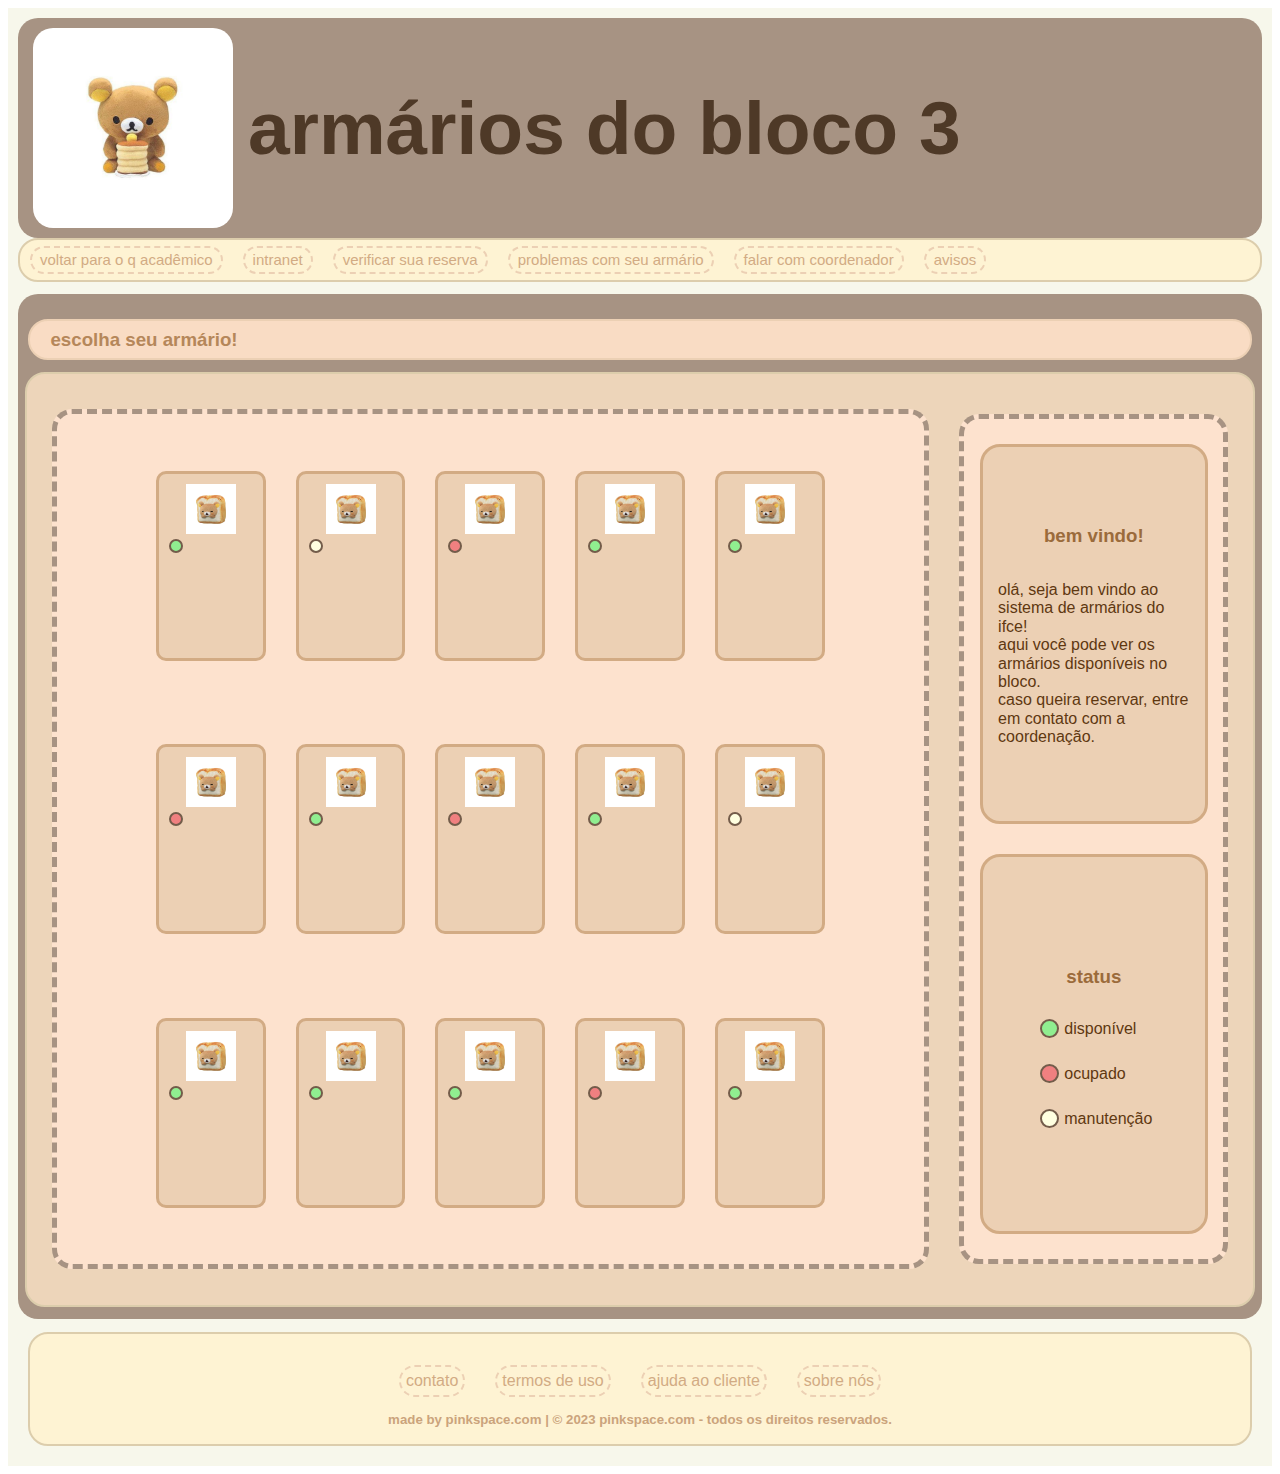
<file: index.html>
<!DOCTYPE html>
<html lang="pt-BR">

<head>

  <meta charset="UTF-8">
  <meta http-equiv="X-UA-Compatible" content="IE=edge">
  <meta name="viewport" content="width=device-width, initial-scale=1.0">

  <!--nome da pag-->
  <title>sistema de armários - if</title>

  <!--espaço pra colocar fav.icon-->
  <link rel="icon" type="image/png" sizes="192x192" href="fav.icon/android-icon-192x192.png">
  <link rel="icon" type="image/png" sizes="32x32" href="fav.icon/favicon-32x32.png">
  <link rel="icon" type="image/png" sizes="96x96" href="fav.icon/favicon-96x96.png">
  <link rel="icon" type="image/png" sizes="16x16" href="fav.icon/favicon-16x16.png">
  <link rel="manifest" href="fav.icon/manifest.json">
  <meta name="msapplication-TileColor" content="#ffffff">
  <meta name="msapplication-TileImage" content="fav.icon/ms-icon-144x144.png">
  <meta name="theme-color" content="#ffffff">

  <!-- Css externo -->
  <link rel="stylesheet" type="text/css" href="css/normalize.css">
  <link rel="stylesheet" type="text/css" href="css/style.css">
</head>


<!--body do site-->

<body>
  <!--class conteiner que envolve toda estrutura do site-->
  <div class="conteiner">

    <!--header contém banner e nav-->
    <header>

      <!--banner do site-->
      <div class="banner">
        <img class="imgbanner" src="imgs/ursinho.jpeg" alt="banner do site">
        <h1>armários do bloco 3</h1>
      </div>

      <!--nav do site-->
      <nav>
        <ul>
          <li><a href="#">voltar para o q acadêmico</a></li>
          <li><a href="#">intranet</a></li>
          <li><a href="#">verificar sua reserva</a></li>
          <li><a href="#">problemas com seu armário</a></li>
          <li><a href="#">falar com coordenador</a></li>
          <li><a href="#">avisos</a></li>
        </ul>
      </nav>

    </header>

    <!--main vai conter principal-->
    <main>

      <!--janela inteira-->
      <div class="janela-int">
        <h3>escolha seu armário!</h3>
      </div>

      <!--principal vai conter 1 janela inteira, armarios e 2 janelas laterais-->
      <div class="principal">

        <!--classe que envolve todos os armários-->
        <div class="cont-armarios">

          <!--armários-->
          <div class="armario">
            <img class="imgs" src="imgs/minikitty.jpeg" alt="mini icon de armário 1">
            <div class="stt" style="background-color: lightgreen; cursor: pointer;"></div>
          </div>

          <div class="armario">
            <img class="imgs" src="imgs/minikitty.jpeg" alt="mini icon de armário 1">
            <div class="stt" style="background-color: lightyellow;"></div>
          </div>

          <div class="armario">
            <img class="imgs" src="imgs/minikitty.jpeg" alt="mini icon de armário 1">
            <div class="stt" style="background-color: lightcoral;"></div>
          </div>

          <div class="armario">
            <img class="imgs" src="imgs/minikitty.jpeg" alt="mini icon de armário 1">
            <div class="stt" style="background-color: lightgreen; cursor: pointer;"></div>
          </div>

          <div class="armario">
            <img class="imgs" src="imgs/minikitty.jpeg" alt="mini icon de armário 1">
            <div class="stt" style="background-color: lightgreen; cursor: pointer;"></div>
          </div>

          <div class="armario">
            <img class="imgs" src="imgs/minikitty.jpeg" alt="mini icon de armário 1">
            <div class="stt" style="background-color: lightcoral;"></div>
          </div>

          <div class="armario">
            <img class="imgs" src="imgs/minikitty.jpeg" alt="mini icon de armário 1">
            <div class="stt" style="background-color: lightgreen; cursor: pointer;"></div>
          </div>

          <div class="armario">
            <img class="imgs" src="imgs/minikitty.jpeg" alt="mini icon de armário 1">
            <div class="stt" style="background-color: lightcoral;"></div>
          </div>

          <div class="armario">
            <img class="imgs" src="imgs/minikitty.jpeg" alt="mini icon de armário 1">
            <div class="stt" style="background-color: lightgreen; cursor: pointer;"></div>
          </div>

          <div class="armario">
            <img class="imgs" src="imgs/minikitty.jpeg" alt="mini icon de armário 1">
            <div class="stt" style="background-color: lightyellow;"></div>
          </div>

          <div class="armario">
            <img class="imgs" src="imgs/minikitty.jpeg" alt="mini icon de armário 1">
            <div class="stt" style="background-color: lightgreen; cursor: pointer;"></div>
          </div>

          <div class="armario">
            <img class="imgs" src="imgs/minikitty.jpeg" alt="mini icon de armário 1">
            <div class="stt" style="background-color: lightgreen; cursor: pointer;"></div>
          </div>

          <div class="armario">
            <img class="imgs" src="imgs/minikitty.jpeg" alt="mini icon de armário 1">
            <div class="stt" style="background-color: lightgreen; cursor: pointer;"></div>
          </div>

          <div class="armario">
            <img class="imgs" src="imgs/minikitty.jpeg" alt="mini icon de armário 1">
            <div class="stt" style="background-color: lightcoral;"></div>
          </div>

          <div class="armario">
            <img class="imgs" src="imgs/minikitty.jpeg" alt="mini icon de armário 1">
            <div class="stt" style="background-color: lightgreen; cursor: pointer;"></div>
          </div>

        </div>
        <!--cont-armarios-->

                <!--div janelas laterais, envolve as janelas esq e dir-->
        <div class="janelas-lat">

          <!--janela lateral esquerda-->
          <div class="janela-esq">
            <h3>bem vindo!</h3>
            <p>olá, seja bem vindo ao sistema de armários do ifce!<br>
              aqui você pode ver os armários disponíveis no bloco.<br>
              caso queira reservar, entre em contato com a coordenação.<br></p>
          </div>

          <!--janela lateral direita-->
          <div class="janela-dir">
            <h3>status</h3>
            <ul>
              <li>
                <div class="stt" style="background-color: lightgreen;"></div>disponível
              </li>
              <li>
                <div class="stt" style="background-color: lightcoral;"></div>ocupado
              </li>
              <li>
                <div class="stt" style="background-color: lightyellow;"></div>manutenção
              </li>
            </ul>
          </div>
          <!--janela direita-->
        </div>
        <!--class janelas-lat-->
        
      </div>
      <!--principal-->

      <!--footer-->


    </main>
    <footer>
      <ul>
        <li><a href="#">contato</a></li>
        <li><a href="#">termos de uso</a></li>
        <li><a href="#">ajuda ao cliente</a></li>
        <li><a href="#">sobre nós</a></li>
      </ul>
      <h5>made by pinkspace.com | © 2023 pinkspace.com - todos os direitos reservados. </h5>
    </footer>
  </div>
  <!--class conteiner que envolve toda estrutura do site-->
</body>
<!--body do site-->

</html>
</file>
<file: css/style.css>
/*CORES USADAS NO SITE:
#A79383,#FEF3D3,#ECD0B4,#F7F7EB,#E8D1C0*/

/*conteiner envolve header, main e footer*/
.conteiner{
  font-family: Arial, Helvetica, sans-serif;
  padding: 10px;
  background-color: #F7F7EB;
}


/*banner do site dentro de header*/
.banner{
  background-color:#A79383;
  height: 200px;
  padding: 10px;
  border-radius: 20px;
  display: flex;
  align-items: center;
}

/*classe das imagens do banner*/
.imgbanner{
  height: 200px;
  margin: 5px;
  border-radius: 20px;
}

h1{
  margin: 10px;
  font-size: 75px;
  color:#4e3927;
}

/*nav: background e envolve ul*/
nav { 
  background-color:#FEF3D3;
  height: 40px;
  display: flex;
  margin: 0; 
  border: 2px solid #dccdac;
  border-radius: 20px;
}

/*ul: envolve todos os li*/
nav ul { 
  list-style: none;
  display: flex;
  align-items: center;
  padding: 0px;
  justify-content:center;
}

/*li: cada a uma caixa*/
nav li {
  margin: 10px;
  padding: 3px;
  border: 2px dashed #ECD0B4;
  border-radius: 20px;
}

/*a: texto*/
nav a {
  color: #d2ab84;
  text-decoration: none;
  padding: 5px;
  font-size: 15px;
}

/*hover: quando o mouse passa em cima*/
nav a:hover { 
  text-decoration: underline;
  color: #b5875a; 
}

/*main contém janela-int e principal*/
main {
  height: 1000px;
  display: flex; 
  flex-direction: column;
  padding: 1%;
  margin: 1% 0px;
  background-color: #A79383;
  border-radius: 20px;
  align-items: center;
  justify-content: flex-start;
}

.janela-int{
  border-radius: 20px;
  border: 2px solid #ECD0B4;
  background-color: rgb(249, 220, 196);
  height: 40px;
  width: 100%;
  margin: 1%;
  display: flex;
  flex-direction: column;
  justify-content: center;
}

.janela-int h3{
  text-align: start;
  margin: 1px 20px;
  color: #b5875a;
}

/*principal contém janelas laterais e a classe armários*/
.principal {
  width: 99%;
  height: 100%;
  padding: 10px;
  margin: 0px 10px;
  border: 2px solid #dccdac;
  background-color:#edd5ba;
  border-radius: 20px;
  display: flex;
  justify-content: space-between;
  align-items: center;
  flex-direction: row;
}

.janelas-lat, .cont-armarios{
  margin: 5% 15px;
  padding: 10px;
  border-radius: 20px;
  background-color: #fde2ce;
  border: 5px dashed #A79383;
  display: flex;
  height: 90%;
}

.janelas-lat{
  width: 20%;
  flex-direction: column;
  align-items: center;
}

.janelas-lat h3{
  color: #9b6b3b;
}

.janelas-lat p{
  color: #5f3811;
}

.cont-armarios{
  width: 70%;
  padding: 15px;
  flex-wrap: wrap;
  flex-direction: row;
  justify-content: center;
  align-items: center;
}

.armario{
  flex-wrap: wrap;
  border-radius: 10px;
  border: 3px solid #d2ab84;
  background-color: #ECD0B4;
  width: 10%;
  height: 20%;
  margin: 3% 15px;
  padding: 10px;
  justify-content: center;
  flex-direction: column;
  align-items: center;
}

.imgs{
  width: 50px;
  height: 50px;
  display: block;
  margin: 0 auto;
}

.stt{
  width: 10px; 
  height: 10px; 
  margin-top: 5px;
  border-radius: 50%;  
  border: 2px solid #735c4a;
}

.janela-esq, .janela-dir {
  width: 80%;
  margin: 15px;
  height: 95%;
  padding: 15px;
  display: flex;
  justify-content: center;
  align-items: center;
  flex-direction: column;
  border: 3px solid #d2ab84;
  background-color: #ECD0B4;
  border-radius: 20px;
}

.janela-dir ul {
  list-style: none;
  display: flex;
  padding: 0px;
  flex-direction: column;
  margin: 0px;
}

.janela-dir li {
  margin: 8px;
  display: flex;
  flex-direction: row;
  align-items: center;
  color: #5f3811;
}

 li .stt {
  width: 15px; 
  height: 15px; 
  margin: 5px;
  border-radius: 50%;  
  border: 2px solid #735c4a;
}


footer{
  height: 100px;
  background-color:#FEF3D3;
  border: 2px solid #dccdac;
  border-radius: 20px;
  padding: 5px;
  margin: 10px;
  display: flex;
  align-items: center;
  justify-content: center;
  flex-direction: column;
}

footer h5{
  margin: 0px;
  color: #cba37c;
}

footer ul { 
  list-style: none;
  display: flex;
  padding: 5px;
  flex-direction: row;
  margin:10px;
}

footer li {
  display: flex;
  align-items: center;
  border: 2px dashed #ECD0B4;
  border-radius: 20px;
  margin: 0px 15px;
  padding: 5px;
}

footer a { /*texto*/
  color:  #d2ab84;
  text-decoration: none;
}
</file>
